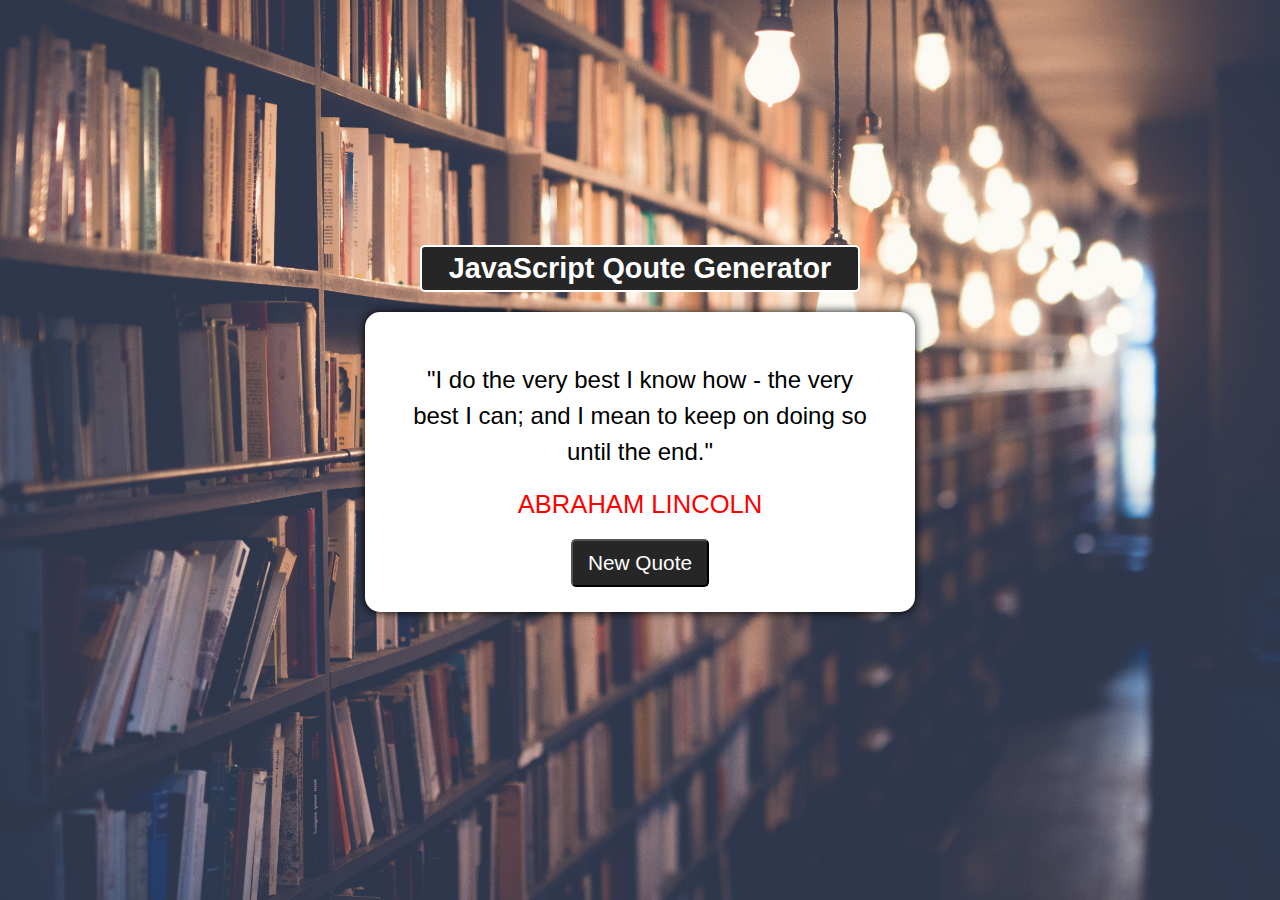
<file: index.html>
<!DOCTYPE html>
<html lang="en">
<head>
    <meta charset="UTF-8">
    <meta name="viewport" content="width=device-width, initial-scale=1.0">
    <!-- StyleSheet -->
    <link rel="stylesheet" href="style.css">
    <!-- Global Font Links -->
    <link rel="preconnect" href="https://fonts.googleapis.com">
    <link rel="preconnect" href="https://fonts.gstatic.com" crossorigin>
    <link href="https://fonts.googleapis.com/css2?family=Roboto&display=swap" rel="stylesheet">
    <!-- FontAwesome Link -->
    <link rel="stylesheet" href="https://cdnjs.cloudflare.com/ajax/libs/font-awesome/6.1.1/css/all.min.css" integrity="sha512-KfkfwYDsLkIlwQp6LFnl8zNdLGxu9YAA1QvwINks4PhcElQSvqcyVLLD9aMhXd13uQjoXtEKNosOWaZqXgel0g==" crossorigin="anonymous" referrerpolicy="no-referrer" />
    <title>Quote Generator</title>          
</head>
<body>
     <div class="container">
        <div class="header">
            <h2>JavaScript Qoute Generator</h2>
        </div>

        <div class="main-content">
            <div class="text-area">
                <span class="quote">
                    "I do the very best I know how - the very best I can; and I mean to keep on doing so until the end."
                </span>
            </div>
            <div class="person">Abraham Lincoln</div>

            <div class="button-area">
                <button id="new-quote">New Quote</button>
            </div>
        </div>
    </div>


    <!--Script Tag-->
    <script src="script.js"></script>
</body>
</html>
</file>
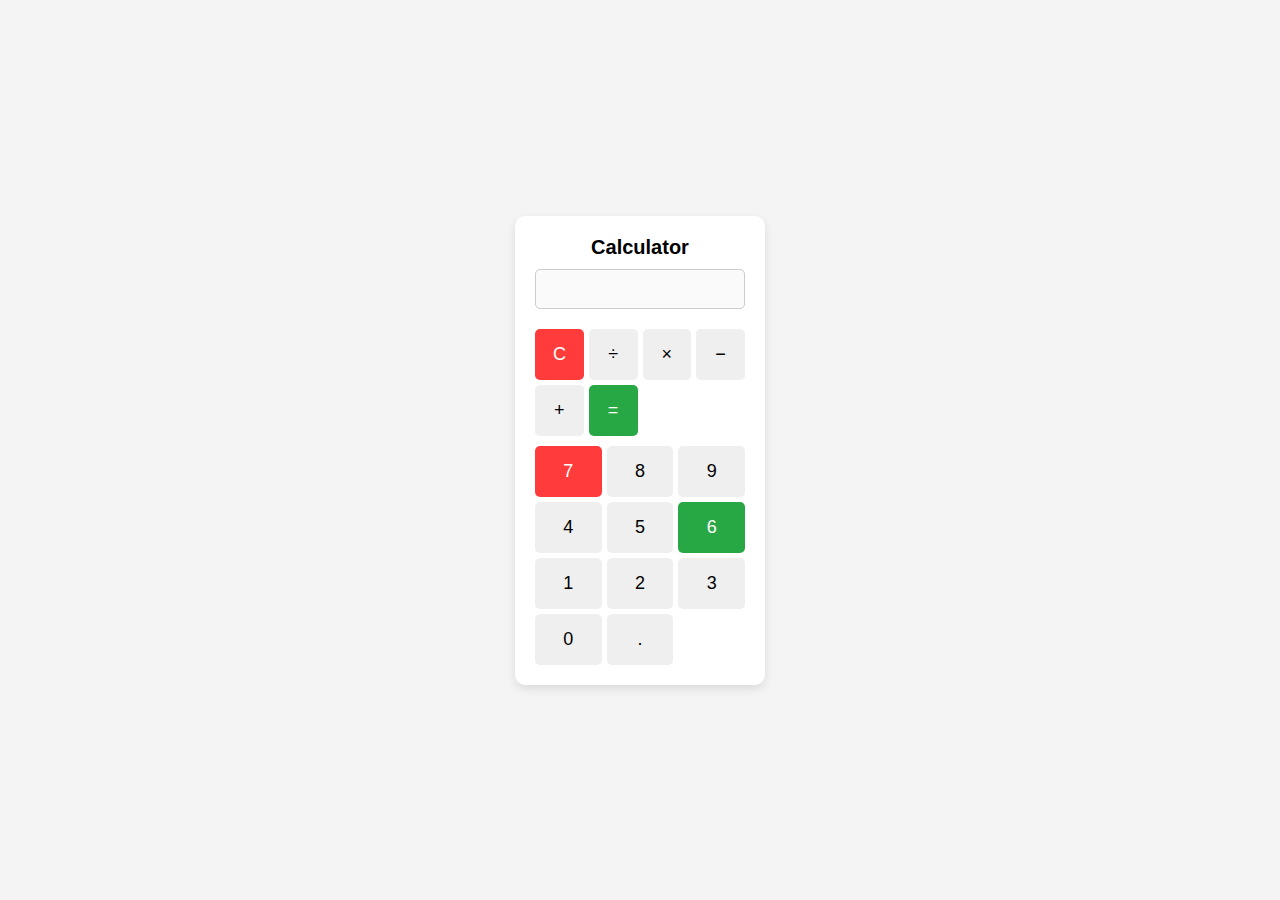
<file: Calculator /index.html>
<!DOCTYPE html>
<html lang="en">
<head>
    <meta charset="UTF-8">
    <meta name="viewport" content="width=device-width, initial-scale=1.0">
    <title>Simple Calculator</title>
    <link rel="stylesheet" href="styles.css">
</head>
<body>
    <div class="calculator">
        <h1>Calculator</h1>
        <input type="text" id="display" disabled>
        <div class="buttons">
            <button onclick="clearDisplay()">C</button>
            <button onclick="appendValue('/')">÷</button>
            <button onclick="appendValue('*')">×</button>
            <button onclick="appendValue('-')">−</button>
            <button onclick="appendValue('+')">+</button>
            <button onclick="calculate()">=</button>
        </div>
        <div class="numbers">
            <button onclick="appendValue('7')">7</button>
            <button onclick="appendValue('8')">8</button>
            <button onclick="appendValue('9')">9</button>
            <button onclick="appendValue('4')">4</button>
            <button onclick="appendValue('5')">5</button>
            <button onclick="appendValue('6')">6</button>
            <button onclick="appendValue('1')">1</button>
            <button onclick="appendValue('2')">2</button>
            <button onclick="appendValue('3')">3</button>
            <button onclick="appendValue('0')">0</button>
            <button onclick="appendValue('.')">.</button>
        </div>
    </div>
    <script src="script.js"></script>
</body>
</html>
</file>
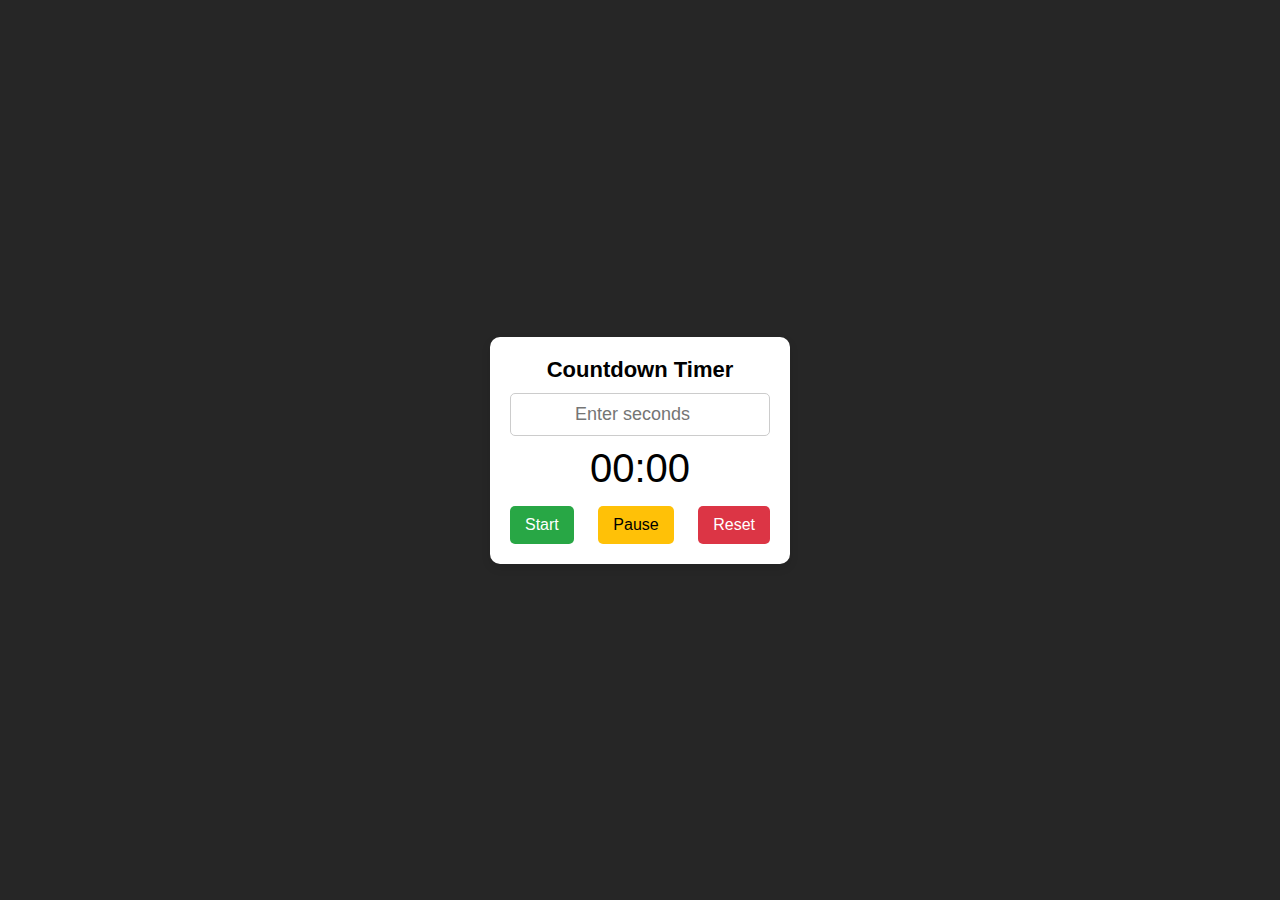
<file: CountDown-Timer/index.html>
<!DOCTYPE html>
<html lang="en">
<head>
    <meta charset="UTF-8">
    <meta name="viewport" content="width=device-width, initial-scale=1.0">
    <title>Countdown Timer</title>
    <link rel="stylesheet" href="styles.css">
</head>
<body>

    <div class="container">
        <h1>Countdown Timer</h1>
        <input type="number" id="timeInput" placeholder="Enter seconds">
        <p id="display">00:00</p>
        <div class="buttons">
            <button onclick="startTimer()">Start</button>
            <button onclick="pauseTimer()">Pause</button>
            <button onclick="resetTimer()">Reset</button>
        </div>
    </div>

    <script src="script.js"></script>
</body>
</html>
</file>
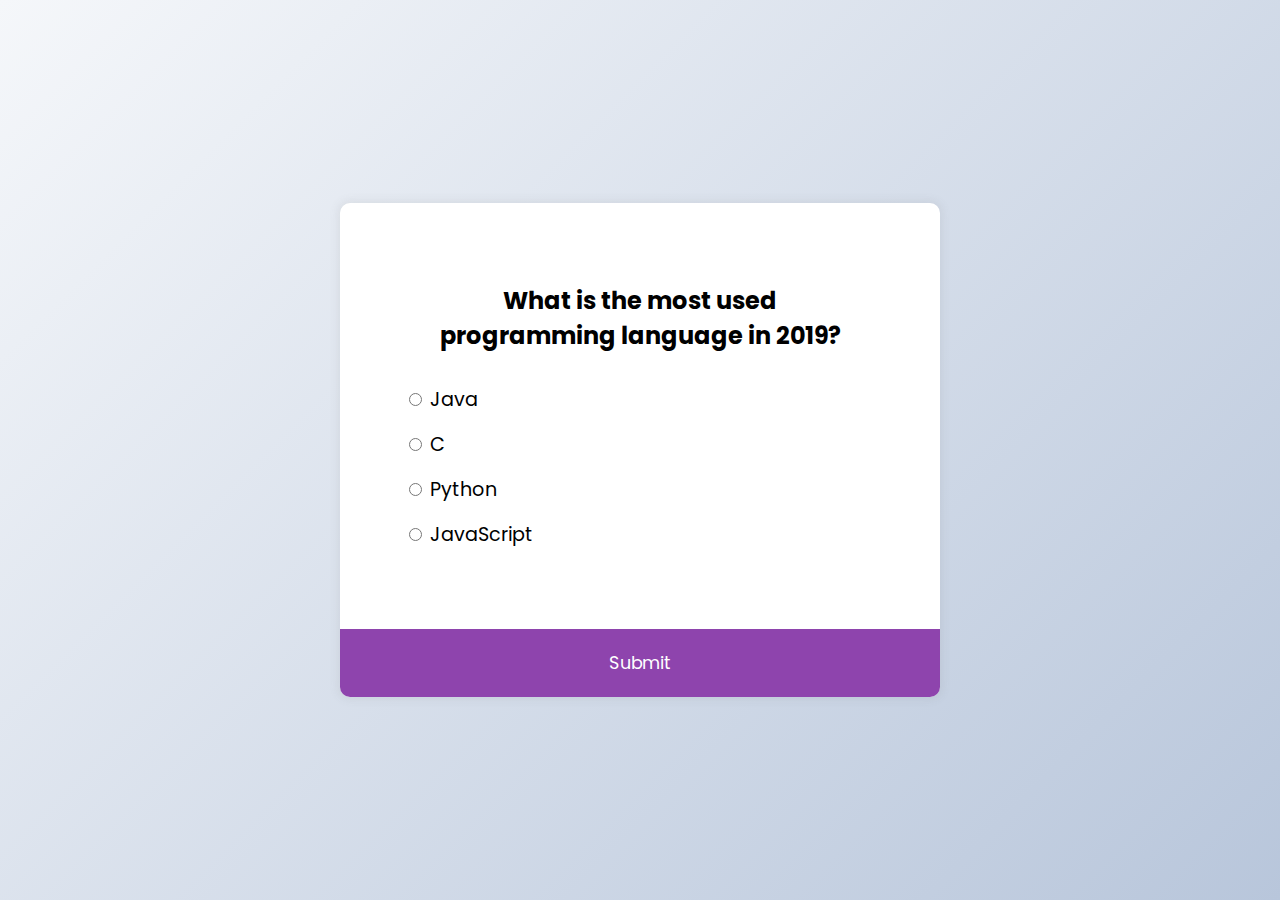
<file: Quiz App/index.html>
<!DOCTYPE html>
<html lang="en">
    <head>
        <meta charset="UTF-8" />
        <meta name="viewport" content="width=device-width, initial-scale=1.0" />
        <title>Quiz App</title>
        <link rel="stylesheet" href="style.css" />
        <script src="script.js" defer></script>
    </head>
    <body>
        <div class="quiz-container" id="quiz">
            <div class="quiz-header">
                <h2 id="question">Question text</h2>
                <ul>
                    <li>
                        <input
                            type="radio"
                            id="a"
                            name="answer"
                            class="answer"
                        />
                        <label id="a_text" for="a">Question</label>
                    </li>
                    <li>
                        <input
                            type="radio"
                            id="b"
                            name="answer"
                            class="answer"
                        />
                        <label id="b_text" for="b">Question</label>
                    </li>
                    <li>
                        <input
                            type="radio"
                            id="c"
                            name="answer"
                            class="answer"
                        />
                        <label id="c_text" for="c">Question</label>
                    </li>
                    <li>
                        <input
                            type="radio"
                            id="d"
                            name="answer"
                            class="answer"
                        />
                        <label id="d_text" for="d">Question</label>
                    </li>
                </ul>
            </div>
            <button id="submit">Submit</button>
        </div>
    </body>
</html>
</file>
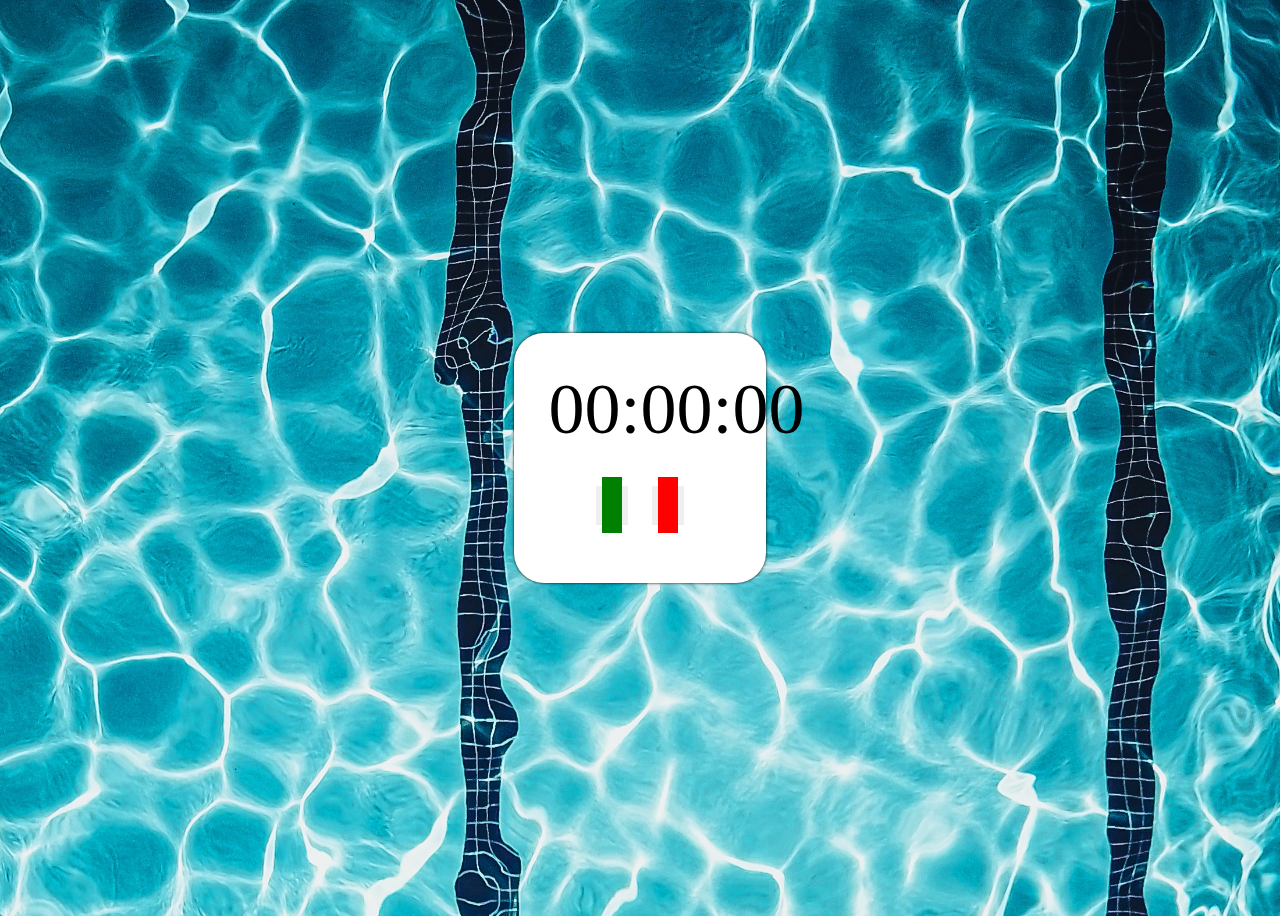
<file: Stop-Watch/index.html>
<!DOCTYPE html>
<html lang="en">
<head>
    <meta charset="UTF-8">
    <meta name="viewport" content="width=device-width, initial-scale=1.0">
    <!--style Link-->
    <link rel="stylesheet" href="style.css">
    <!-- Global Font Links -->
    <link rel="preconnect" href="https://fonts.googleapis.com">
    <link rel="preconnect" href="https://fonts.gstatic.com" crossorigin>
    <link href="https://fonts.googleapis.com/css2?family=Roboto&display=swap" rel="stylesheet">
    <!-- FontAwesome Link -->
    <link rel="stylesheet" href="https://cdnjs.cloudflare.com/ajax/libs/font-awesome/6.1.1/css/all.min.css" integrity="sha512-KfkfwYDsLkIlwQp6LFnl8zNdLGxu9YAA1QvwINks4PhcElQSvqcyVLLD9aMhXd13uQjoXtEKNosOWaZqXgel0g==" crossorigin="anonymous" referrerpolicy="no-referrer" />
    <title>Stop-Watch</title>
</head>
<body>
    <div class="container">

        <div id="timer">
            00:00:00
        </div>

        <div class="buttons">
            <button id="startStopBtn">
                <i class="fa-solid fa-play" id="play"></i>
            </button>

            <button id="resetBtn">
                <i class="fa-solid fa-arrow-rotate-left" id="reset"></i>
            </button>
        </div>

    </div>

    <!--Script Link-->
    <script src="script.js"></script>
</body>
</html>
</file>
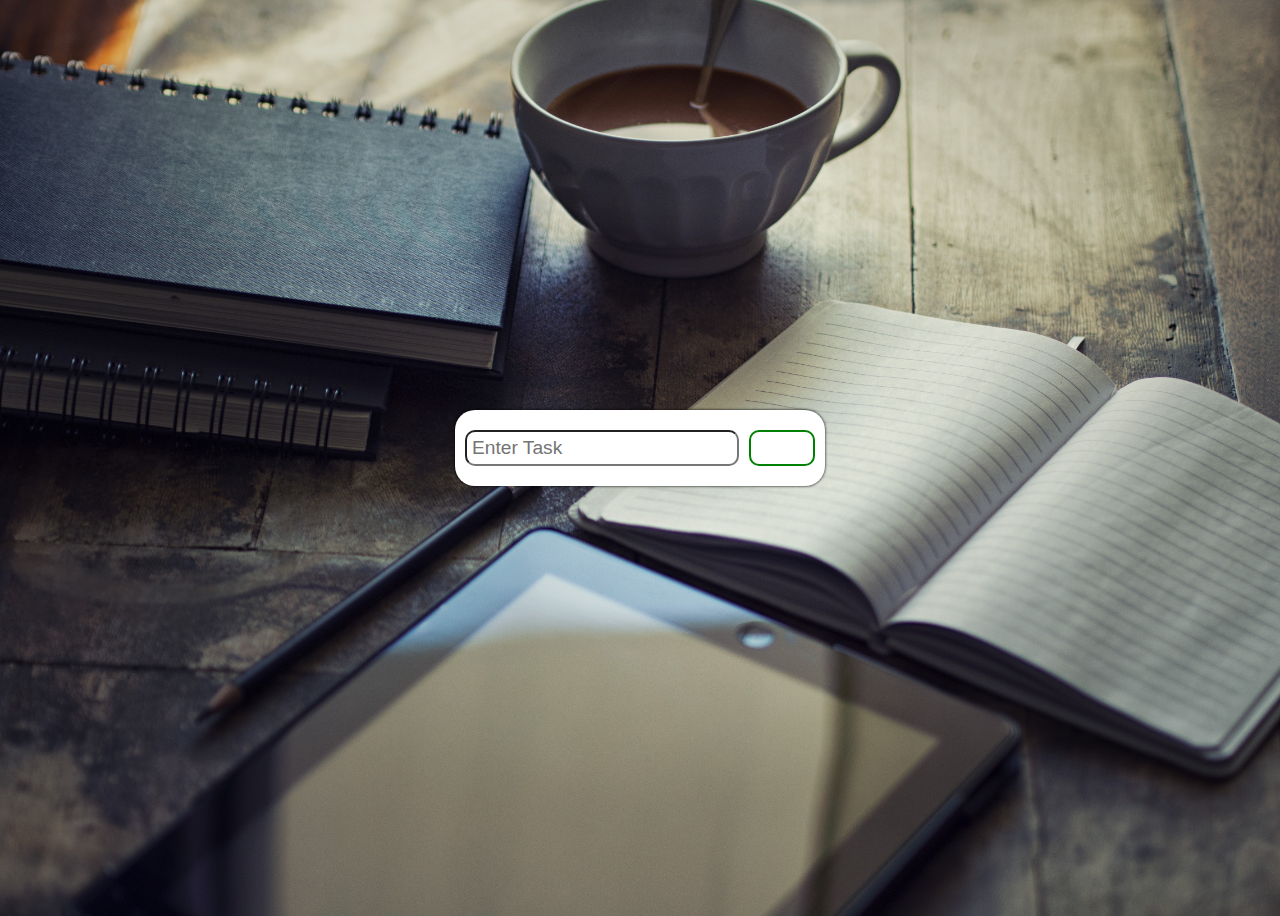
<file: To-Do-List/index.html>
<!DOCTYPE html>
<html lang="en">
<head>
    <meta charset="UTF-8">
    <meta name="viewport" content="width=device-width, initial-scale=1.0">
    <!--style Link-->
    <link rel="stylesheet" href="style.css">
    <!-- Global Font Links -->
    <link rel="preconnect" href="https://fonts.googleapis.com">
    <link rel="preconnect" href="https://fonts.gstatic.com" crossorigin>
    <link href="https://fonts.googleapis.com/css2?family=Roboto&display=swap" rel="stylesheet">
    <!-- FontAwesome Link -->
    <link rel="stylesheet" href="https://cdnjs.cloudflare.com/ajax/libs/font-awesome/6.1.1/css/all.min.css" integrity="sha512-KfkfwYDsLkIlwQp6LFnl8zNdLGxu9YAA1QvwINks4PhcElQSvqcyVLLD9aMhXd13uQjoXtEKNosOWaZqXgel0g==" crossorigin="anonymous" referrerpolicy="no-referrer" />
    <title>TO DO List </title>
</head>
<body>
    <div class="container">

        <div id="add-task-container">
            <input type="text" placeholder="Enter Task" id="input-task">
            <button id="add-task"><i class="fa-solid fa-plus"></i></button>
        </div>

        <div id="task-container"></div>

    </div>


    <!--Script Link-->
    <script src="script.js"></script>
</body>
</html>
</file>
<file: style.css>
* {
    margin: 0;
    padding: 0;
    box-sizing: border-box;
    font-family: 'Lato', sans-serif;
}

body {
    display: flex;
    justify-content: center;
    align-items: center;
    height: 100vh;
    text-align: center;
    background: url(Img/img1.jpg) no-repeat center center/ cover;
}

.container {
    width: 550px;
    height: 450px;
}

.header {
    font-size: 1.2rem;
    border: solid 2px #fff;
    color: #fff;
    background-color: #262626;
    padding: 5px;
    width: 80%;
    margin: 20px auto;
    border-radius: 5px;
}

.main-content {
    width: 100%;
    height: 300px;
    background-color: #fff;
    border-radius: 15px;
    padding: 50px 40px;
    box-shadow: 0 0 10px;

}


.main-content .text-area {
    font-size: 1.5rem;
    line-height: 1.5;
}

.main-content .person {
    font-size: 1.6rem;
    color: red;
    text-transform: uppercase;
    margin-top: 20px;
}

.button-area button {

    background-color: #262626;
    color:#fff;
    font-size: 1.3rem;
    padding: 10px 15px;
    margin-top: 20px;
    border-radius: 5px;

}

.button-area button:active {
    background-color: lightblue;
}
</file>
<file: Calculator /styles.css>
* {
    margin: 0;
    padding: 0;
    box-sizing: border-box;
    font-family: Arial, sans-serif;
}

body {
    /* background:url()  no-repeat center center/cover; */
    display: flex;
    justify-content: center;
    align-items: center;
    height: 100vh;
    background: #f4f4f4;
}

.calculator {
    background: white;
    padding: 20px;
    border-radius: 10px;
    box-shadow: 0 4px 10px rgba(0, 0, 0, 0.1);
    text-align: center;
    width: 250px;
}

h1 {
    margin-bottom: 10px;
    font-size: 20px;
}

#display {
    width: 100%;
    height: 40px;
    text-align: right;
    font-size: 20px;
    margin-bottom: 10px;
    padding: 5px;
    border: 1px solid #ccc;
    border-radius: 5px;
}

.buttons, .numbers {
    display: grid;
    grid-template-columns: repeat(4, 1fr);
    gap: 5px;
    margin-top: 10px;
}

.numbers {
    grid-template-columns: repeat(3, 1fr);
}

button {
    padding: 15px;
    font-size: 18px;
    border: none;
    border-radius: 5px;
    cursor: pointer;
    transition: 0.3s;
}

button:hover {
    background: #ddd;
}

button:nth-child(1) {
    background: #ff3b3b;
    color: white;
}

button:nth-child(1):hover {
    background: #cc2c2c;
}

button:nth-child(6) {
    background: #28a745;
    color: white;
}

button:nth-child(6):hover {
    background: #218838;
}


/* Remove the images  */
</file>
<file: CountDown-Timer/styles.css>
* {
    margin: 0;
    padding: 0;
    box-sizing: border-box;
    font-family: Arial, sans-serif;
}

body {
    display: flex;
    
    justify-content: center;
    align-items: center;
    height: 100vh;
    background: #262626;
}

.container {
    background: white;
    padding: 20px;
    border-radius: 10px;
    box-shadow: 0 4px 10px rgba(0, 0, 0, 0.1);
    text-align: center;
    width: 300px;
}

h1 {
    margin-bottom: 10px;
    font-size: 22px;
}

input {
    width: 100%;
    padding: 10px;
    font-size: 18px;
    text-align: center;
    margin-bottom: 10px;
    border: 1px solid #ccc;
    border-radius: 5px;
}

#display {
    font-size: 40px;
    margin-bottom: 15px;
}

.buttons {
    display: flex;
    justify-content: space-between;
}

button {
    padding: 10px 15px;
    font-size: 16px;
    border: none;
    border-radius: 5px;
    cursor: pointer;
    transition: 0.3s;
}

button:hover {
    opacity: 0.8;
}

button:nth-child(1) { background: #28a745; color: white; } /* Start Button */
button:nth-child(2) { background: #ffc107; color: black; } /* Pause Button */
button:nth-child(3) { background: #dc3545; color: white; } /* Reset Button */
</file>
<file: Quiz App/style.css>
@import url("https://fonts.googleapis.com/css2?family=Poppins:wght@200;400;600&display=swap");

* {
    box-sizing: border-box;
}

body {
    background-color: #b8c6db;
    background-image: linear-gradient(315deg, #b8c6db 0%, #f5f7fa 100%);
    display: flex;
    align-items: center;
    justify-content: center;
    font-family: "Poppins", sans-serif;
    margin: 0;
    min-height: 100vh;
}

.quiz-container {
    background-color: #fff;
    border-radius: 10px;
    box-shadow: 0 0 10px 2px rgba(100, 100, 100, 0.1);
    overflow: hidden;
    width: 600px;
    max-width: 100%;
}

.quiz-header {
    padding: 4rem;
}

h2 {
    padding: 1rem;
    text-align: center;
    margin: 0;
}

ul {
    list-style-type: none;
    padding: 0;
}

ul li {
    font-size: 1.2rem;
    margin: 1rem 0;
}

ul li label {
    cursor: pointer;
}

button {
    background-color: #8e44ad;
    border: none;
    color: white;
    cursor: pointer;
    display: block;
    font-family: inherit;
    font-size: 1.1rem;
    width: 100%;
    padding: 1.3rem;
}

button:hover {
    background-color: #732d91;
}

button:focus {
    background-color: #5e3370;
    outline: none;
}
</file>
<file: Stop-Watch/style.css>
body {
    height: 100vh;
    background: url(img/img4.jpg) no-repeat center top / cover;
    display: flex;
    justify-content: center;
    align-items: center;
   }

   .container {
    width: 20%;
    height: 250px;
    background-color: #fff;
    border-radius: 30px;
    box-shadow:  0 0 3px;
   }

   #timer {
    width: 100%;
    font-size: 72px;
    text-align: center;
    margin: 0px auto;
    padding: 35px;
   }

   .buttons {
    text-align: center;
   }

   button {
    margin: 0 10px;
    border: none;
   }

   button i {
    font-size: 2rem;
    padding: 10px;
    color: #fff;
    width: 50px;
   }

   #play {
    background-color: green;
   }
   #pause {
    background-color: orange;
   }
   #reset {
    background-color: red;
   }
</file>
<file: To-Do-List/style.css>
body {
    height: 100vh;
    background: url(img/img5.jpg) no-repeat center center/cover;

    display: flex;
    justify-content: center;
    align-items: center;
}

#add-task-container {
    width: 350px;
    padding: 20px 10px;
    background: #fff;
    border-radius: 20px;
    box-shadow: 0 0 3px;
    margin-bottom: 20px;

    display: flex;
}

input {
    flex: 5;
    margin-right: 10px;
    border-radius: 10px;
    font-size: 1.2rem;
    padding: 5px;
}

#add-task {

    flex: 1;
    transition: .3s;

    font-size: 1.2rem;
    padding: 5px;

    background-color: #fff;
    color: green;

    border: green solid 2px;
    border-radius: 10px;
}

#add-task:hover {
    background-color: green;
    color: #fff;
}


/* Styling for task which get added to to-do list */

.task {
    width: 100%;
    background-color: #fff;
    border-radius: 10px;
    box-shadow: 0 0 3px;

    padding: 5px;
    margin-bottom: 5px;


    display: flex;
    justify-content: space-between;
}
.task li {
    list-style: none;
    flex: 4;
    padding: 5px;
    font-size: 1.3rem;
    margin: 10px;
}

.task button {
    flex: 1;
    border-radius: 10px;
    background-color: #fff;
    cursor: pointer;
}

.task .checkTask {
    color: orange;
    margin-right: 5px;
    border: solid 2px orange;
    font-size: 1.5rem;
}

.task .checkTask:hover {
    background-color: orange;
    color: #fff;
}

.task .deleteTask {
    color: red;
    border: solid 2px red;
    font-size: 1.3rem;
}


.task .deleteTask:hover {
    background-color: red;
    color: #fff;
}
</file>
